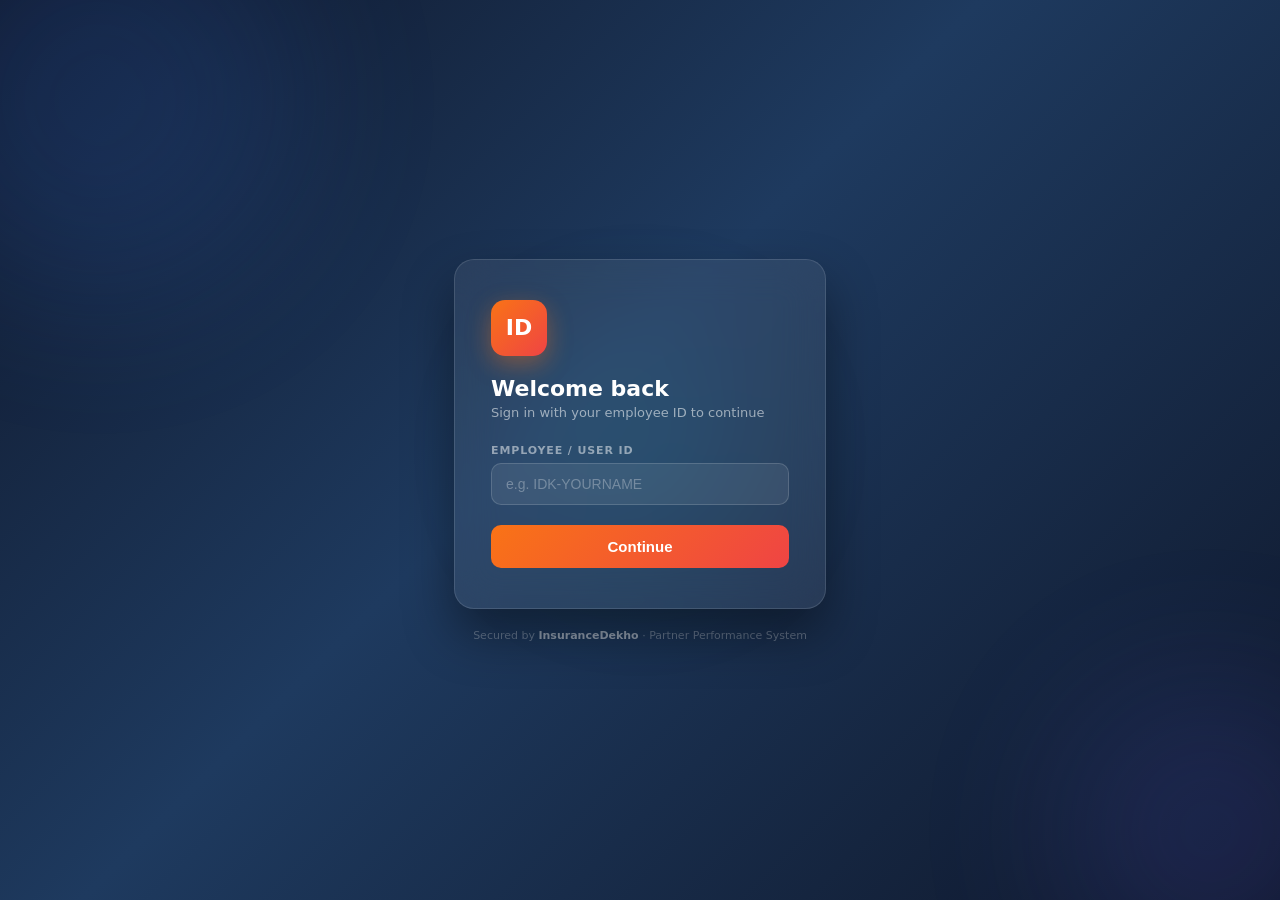
<file: index.html>
<!DOCTYPE html>
<html lang="en">
<head>
  <meta charset="UTF-8"/>
  <meta name="viewport" content="width=device-width,initial-scale=1"/>
  <title>Partner Engage — Login</title>
  <style>
    *,*::before,*::after{box-sizing:border-box;margin:0;padding:0}
    body{min-height:100vh;background:linear-gradient(135deg,#0f172a 0%,#1e3a5f 45%,#0f172a 100%);display:flex;align-items:center;justify-content:center;font-family:'Segoe UI',system-ui,sans-serif;overflow:hidden}
    .bg-orb{position:fixed;border-radius:50%;filter:blur(80px);opacity:.15;pointer-events:none}
    .orb1{width:400px;height:400px;background:#3b82f6;top:-100px;left:-100px}
    .orb2{width:300px;height:300px;background:#6366f1;bottom:-80px;right:-80px}
    .orb3{width:200px;height:200px;background:#06b6d4;top:50%;left:50%;transform:translate(-50%,-50%)}
    .login-wrap{position:relative;z-index:10;width:100%;max-width:420px;padding:24px}
    .login-card{background:rgba(255,255,255,.07);backdrop-filter:blur(20px);border:1px solid rgba(255,255,255,.12);border-radius:20px;padding:40px 36px;box-shadow:0 25px 50px rgba(0,0,0,.4)}
    .logo-icon{width:56px;height:56px;background:linear-gradient(135deg,#f97316,#ef4444);border-radius:14px;display:flex;align-items:center;justify-content:center;font-size:22px;font-weight:800;color:#fff;margin-bottom:20px;box-shadow:0 8px 24px rgba(249,115,22,.4)}
    .login-title{font-size:22px;font-weight:700;color:#fff;margin-bottom:4px}
    .login-sub{font-size:13px;color:rgba(255,255,255,.55);margin-bottom:24px}
    .alert-box{background:rgba(239,68,68,.15);border:1px solid rgba(239,68,68,.4);border-radius:10px;padding:10px 14px;color:#fca5a5;font-size:13px;margin-bottom:16px;display:none}
    .alert-box.show{display:block}
    .field-label{display:block;font-size:11px;font-weight:600;letter-spacing:.08em;color:rgba(255,255,255,.5);text-transform:uppercase;margin-bottom:6px}
    .field-input{width:100%;padding:12px 14px;background:rgba(255,255,255,.08);border:1px solid rgba(255,255,255,.15);border-radius:10px;color:#fff;font-size:14px;outline:none;transition:border .2s}
    .field-input::placeholder{color:rgba(255,255,255,.3)}
    .field-input:focus{border-color:rgba(99,102,241,.7);background:rgba(255,255,255,.1)}
    .field-wrap{margin-bottom:16px}
    .btn-continue{width:100%;padding:13px;background:linear-gradient(135deg,#f97316,#ef4444);border:none;border-radius:10px;color:#fff;font-size:15px;font-weight:700;cursor:pointer;transition:opacity .2s,transform .1s;margin-top:4px}
    .btn-continue:hover{opacity:.9}
    .btn-continue:active{transform:scale(.98)}
    .btn-continue:disabled{opacity:.5;cursor:not-allowed}
    .spinner-inline{display:inline-block;width:14px;height:14px;border:2px solid rgba(255,255,255,.4);border-top-color:#fff;border-radius:50%;animation:spin .7s linear infinite;vertical-align:middle;margin-right:6px}
    @keyframes spin{to{transform:rotate(360deg)}}
    .step-pw{display:none;margin-top:0}
    .forgot-link{display:block;text-align:center;margin-top:12px;font-size:12px;color:rgba(255,255,255,.4);cursor:pointer}
    .forgot-link:hover{color:rgba(255,255,255,.7)}
    .footer-txt{text-align:center;margin-top:20px;font-size:11px;color:rgba(255,255,255,.3)}
    .footer-txt strong{color:rgba(255,255,255,.5)}
  </style>
</head>
<body>
  <div class="bg-orb orb1"></div>
  <div class="bg-orb orb2"></div>
  <div class="bg-orb orb3"></div>
  <div class="login-wrap">
    <div class="login-card">
      <div class="logo-icon">ID</div>
      <div class="login-title">Welcome back</div>
      <div class="login-sub">Sign in with your employee ID to continue</div>

      <div class="alert-box" id="alertBox"></div>

      <!-- Step 1: GID -->
      <div id="stepGid">
        <div class="field-wrap">
          <label class="field-label" for="gidInput">Employee / User ID</label>
          <input class="field-input" id="gidInput" type="text" placeholder="e.g. IDK-YOURNAME" autocomplete="username"/>
        </div>
        <button class="btn-continue" id="btnContinue">Continue</button>
      </div>

      <!-- Step 2: Password -->
      <div class="step-pw" id="stepPw">
        <div class="field-wrap">
          <label class="field-label" for="pwInput">Password</label>
          <input class="field-input" id="pwInput" type="password" placeholder="Enter your password" autocomplete="current-password"/>
        </div>
        <button class="btn-continue" id="btnLogin">Sign In</button>
        <span class="forgot-link" id="btnBack">← Change User ID</span>
      </div>

      <!-- Step 3: Set Password (first time) -->
      <div class="step-pw" id="stepSetPw">
        <div class="field-wrap">
          <label class="field-label" for="newPw1">Create Password</label>
          <input class="field-input" id="newPw1" type="password" placeholder="Minimum 6 characters"/>
        </div>
        <div class="field-wrap">
          <label class="field-label" for="newPw2">Confirm Password</label>
          <input class="field-input" id="newPw2" type="password" placeholder="Repeat password"/>
        </div>
        <button class="btn-continue" id="btnSetPw">Set Password &amp; Sign In</button>
        <span class="forgot-link" id="btnBack2">← Change User ID</span>
      </div>
    </div>
    <div class="footer-txt">Secured by <strong>InsuranceDekho</strong> · Partner Performance System</div>
  </div>

  <script src="config.js"></script>
  <script>
    // ── helpers ──────────────────────────────────────────────────────
    const $ = id => document.getElementById(id);
    let currentGid = '';

    function showAlert(msg) {
      $('alertBox').textContent = msg;
      $('alertBox').classList.add('show');
    }
    function hideAlert() {
      $('alertBox').classList.remove('show');
    }
    function setLoading(btn, on) {
      btn.disabled = on;
      btn.dataset.orig = btn.dataset.orig || btn.textContent;
      btn.innerHTML = on
        ? `<span class="spinner-inline"></span>Please wait…`
        : btn.dataset.orig;
    }
    function showStep(name) {
      ['stepGid','stepPw','stepSetPw'].forEach(id => {
        const el = $(id);
        el.style.display = 'none';
        el.classList.remove('step-pw');
      });
      const target = $(name);
      target.style.display = 'block';
    }
    async function sha256(text) {
      const buf = new TextEncoder().encode(text);
      const hash = await crypto.subtle.digest('SHA-256', buf);
      return Array.from(new Uint8Array(hash)).map(b => b.toString(16).padStart(2,'0')).join('');
    }
    function goToDashboard(user) {
      sessionStorage.setItem('peUser', JSON.stringify(user));
      if (user.role === 'MASTER') location.href = 'master.html';
      else location.href = 'dashboard.html';
    }

    // ── Step 1: Check GID ────────────────────────────────────────────
    $('btnContinue').addEventListener('click', async () => {
      const gid = $('gidInput').value.trim();
      if (!gid) { showAlert('Please enter your Employee / User ID.'); return; }
      hideAlert();
      setLoading($('btnContinue'), true);
      try {
        const res = await fetch(API_URL + '?action=checkPassword&gid=' + encodeURIComponent(gid)).then(r => r.json());
        if (!res.success) { showAlert(res.message || 'User not found.'); setLoading($('btnContinue'), false); return; }
        currentGid = gid;
        setLoading($('btnContinue'), false);
        if (res.hasPassword) {
          showStep('stepPw');
          setTimeout(() => $('pwInput').focus(), 50);
        } else {
          showStep('stepSetPw');
          setTimeout(() => $('newPw1').focus(), 50);
        }
      } catch(e) {
        showAlert('Connection error. Please check your internet and try again.');
        setLoading($('btnContinue'), false);
      }
    });

    $('gidInput').addEventListener('keydown', e => { if(e.key==='Enter') $('btnContinue').click(); });

    // ── Step 2: Login ────────────────────────────────────────────────
    $('btnLogin').addEventListener('click', async () => {
      const pw = $('pwInput').value;
      if (!pw) { showAlert('Please enter your password.'); return; }
      hideAlert();
      setLoading($('btnLogin'), true);
      try {
        const hash = await sha256(pw);
        const res = await fetch(API_URL + '?action=login&gid=' + encodeURIComponent(currentGid) + '&password=' + encodeURIComponent(hash)).then(r => r.json());
        if (!res.success) { showAlert(res.message || 'Incorrect password.'); setLoading($('btnLogin'), false); return; }
        goToDashboard(res.user);
      } catch(e) {
        showAlert('Connection error. Please try again.');
        setLoading($('btnLogin'), false);
      }
    });

    $('pwInput').addEventListener('keydown', e => { if(e.key==='Enter') $('btnLogin').click(); });
    $('btnBack').addEventListener('click', () => { hideAlert(); showStep('stepGid'); });

    // ── Step 3: Set Password ─────────────────────────────────────────
    $('btnSetPw').addEventListener('click', async () => {
      const p1 = $('newPw1').value, p2 = $('newPw2').value;
      if (!p1 || p1.length < 6) { showAlert('Password must be at least 6 characters.'); return; }
      if (p1 !== p2) { showAlert('Passwords do not match.'); return; }
      hideAlert();
      setLoading($('btnSetPw'), true);
      try {
        const hash = await sha256(p1);
        const r1 = await fetch(API_URL + '?action=setPassword&gid=' + encodeURIComponent(currentGid) + '&newPassword=' + encodeURIComponent(hash)).then(r => r.json());
        if (!r1.success) { showAlert(r1.message || 'Failed to set password.'); setLoading($('btnSetPw'), false); return; }
        const r2 = await fetch(API_URL + '?action=login&gid=' + encodeURIComponent(currentGid) + '&password=' + encodeURIComponent(hash)).then(r => r.json());
        if (!r2.success) { showAlert('Password set but login failed. Please try signing in.'); setLoading($('btnSetPw'), false); return; }
        goToDashboard(r2.user);
      } catch(e) {
        showAlert('Connection error. Please try again.');
        setLoading($('btnSetPw'), false);
      }
    });

    $('btnBack2').addEventListener('click', () => { hideAlert(); showStep('stepGid'); });

    // Start at step 1
    showStep('stepGid');
  </script>
</body>
</html>
</file>
